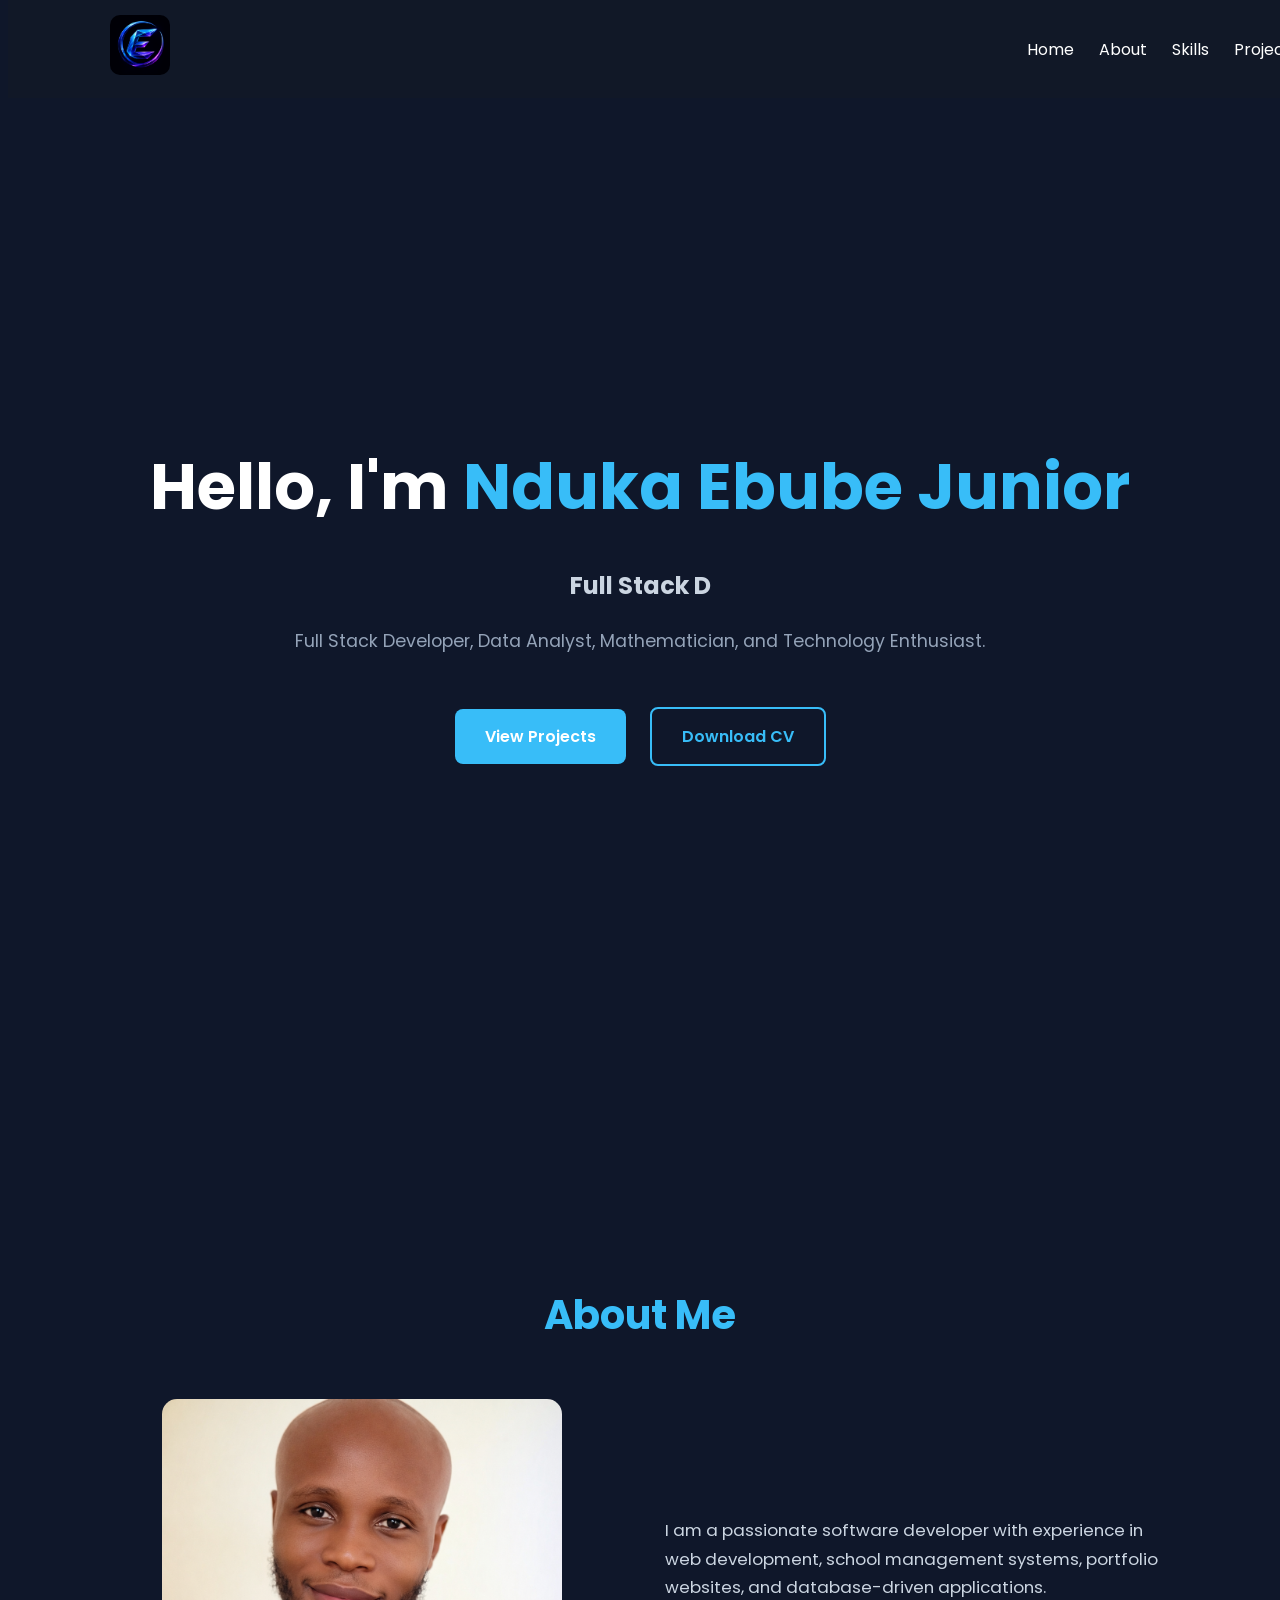
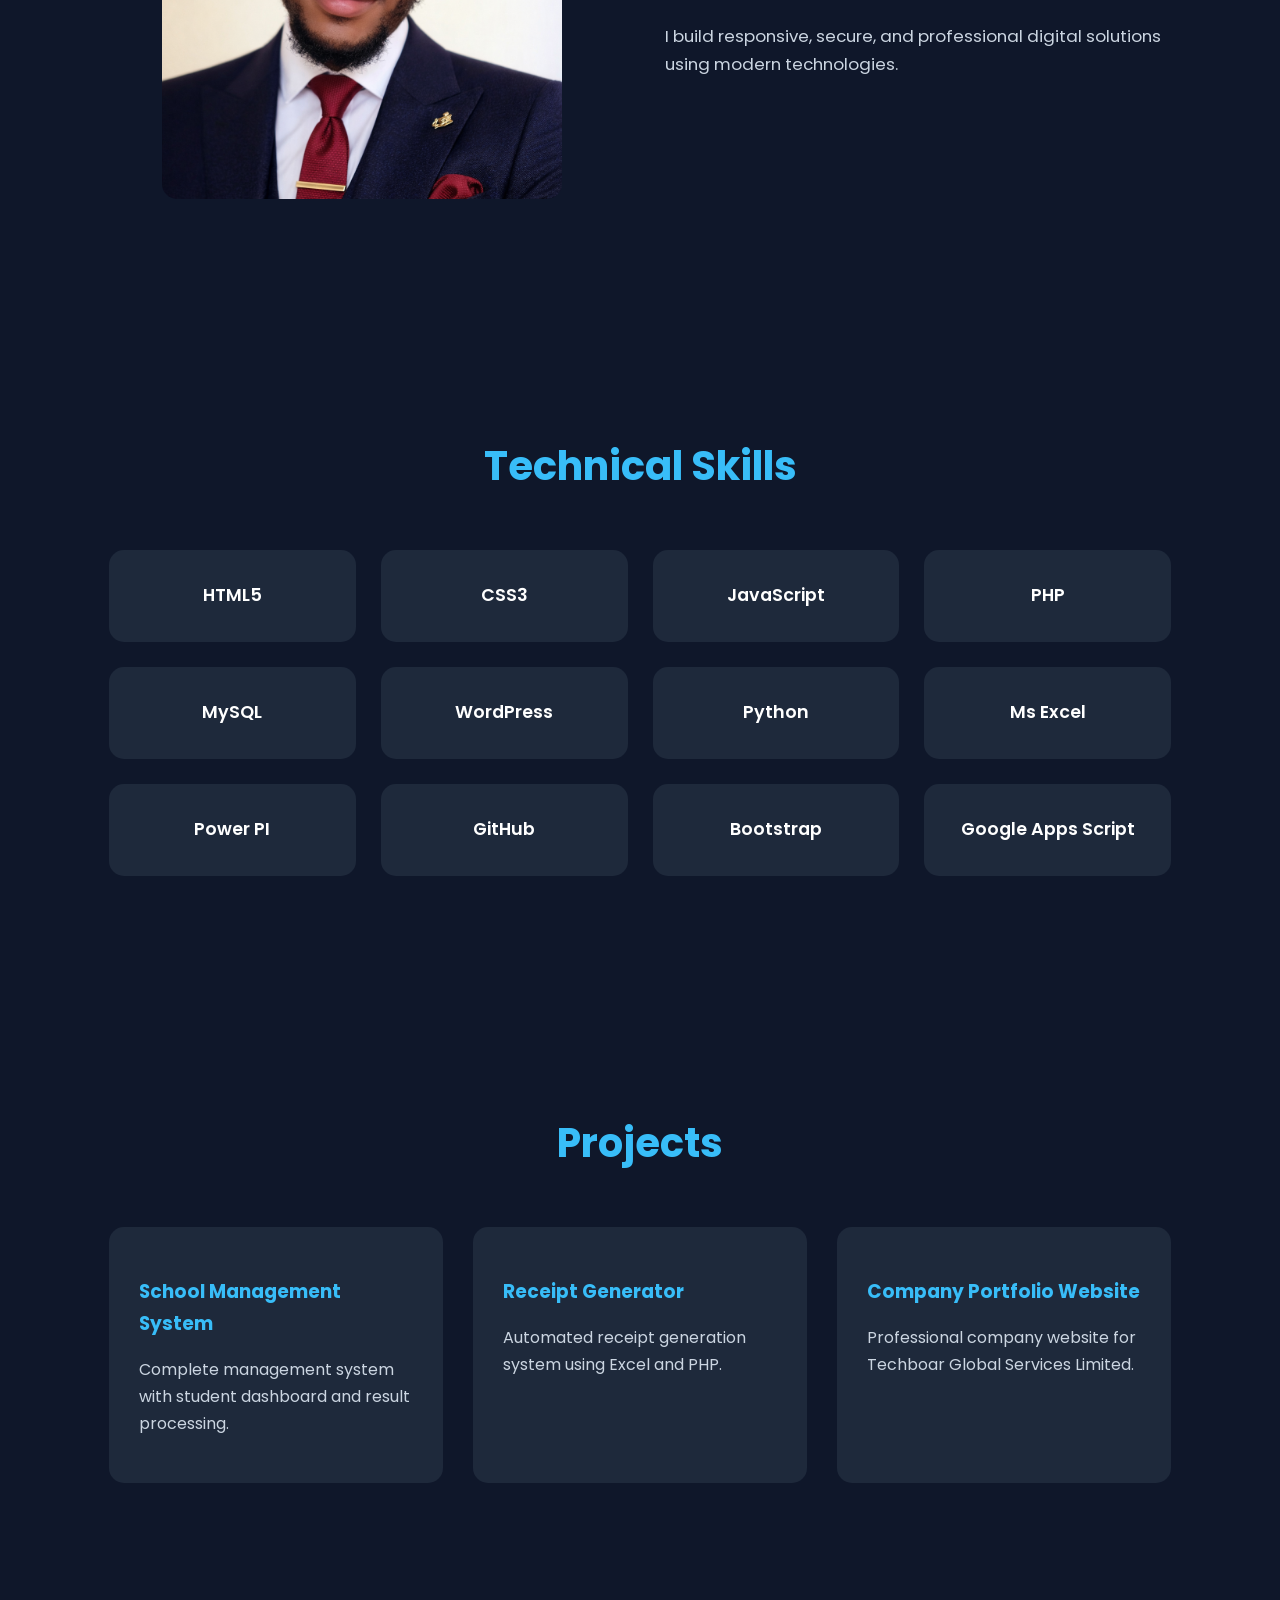
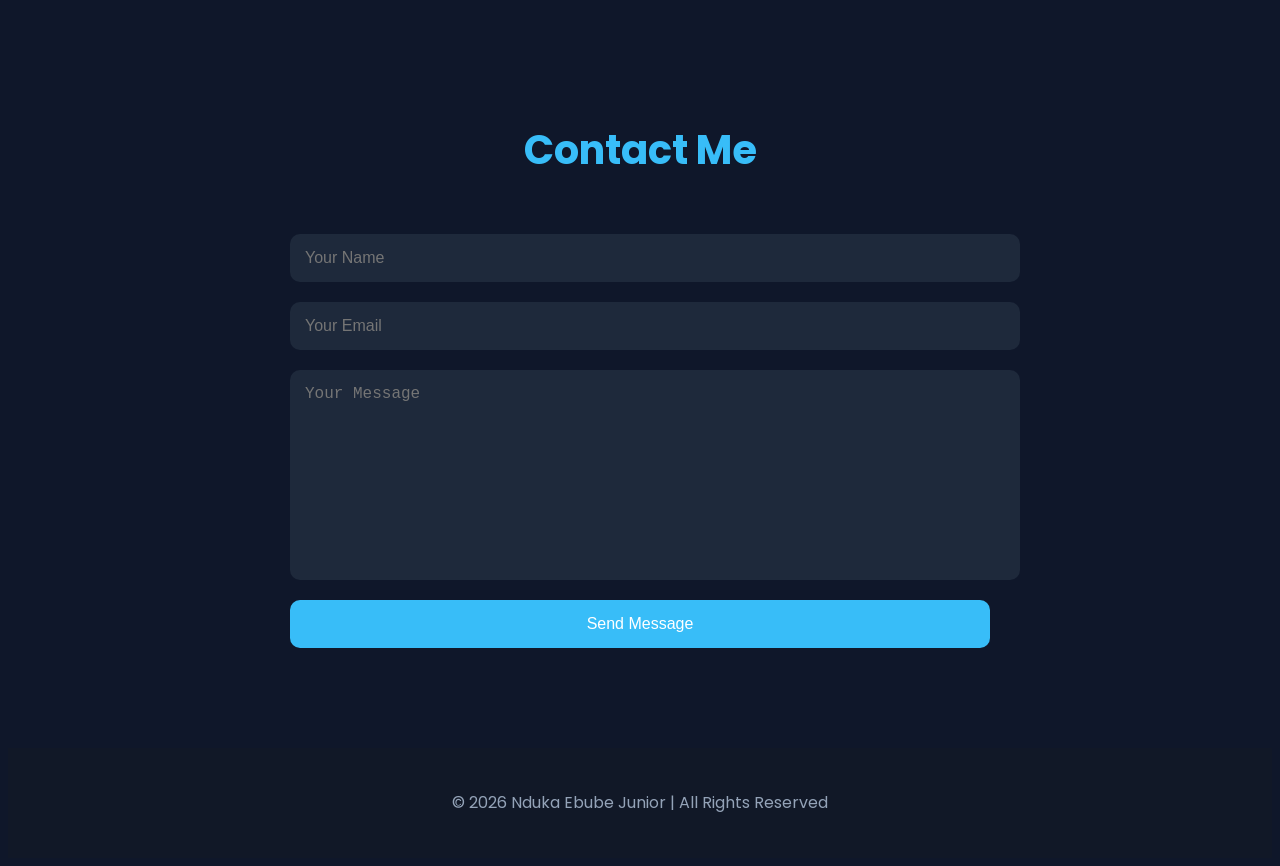
<file: index.html>
<!DOCTYPE html>
<html lang="en">
<head>
    <meta charset="UTF-8">
    <meta name="viewport" content="width=device-width, initial-scale=1.0">
    <title>Nduka Ebube Junior | Full Stack Developer | Data Analyst</title>

    <link rel="stylesheet" href="style.css">
    <script defer src="script.js"></script>

    <link rel="preconnect" href="https://fonts.googleapis.com">
    <link href="https://fonts.googleapis.com/css2?family=Poppins:wght@300;400;500;600;700&display=swap" rel="stylesheet">
</head>
<body>

<!-- HEADER -->
<header>

    <nav>

        <!-- LOGO IMAGE -->
        <div class="logo">
            <img src="assets/Ebullienttechnologies-logo.png" alt="Ebullient Technologies">
        </div>

        <ul class="nav-links">
            <li><a href="#home">Home</a></li>
            <li><a href="about.html">About</a></li>
            <li><a href="#skills">Skills</a></li>
            <li><a href="projects.html">Projects</a></li>
            <li><a href="contact.html">Contact</a></li>
        </ul>

    </nav>

</header>

<section class="hero" id="home">

    <div class="hero-text">
        <h1>Hello, I'm <span>Nduka Ebube Junior</span></h1>

        <h3 id="typing"></h3>

        <p>
            Full Stack Developer, Data Analyst, Mathematician, and Technology Enthusiast.
        </p>

        <div class="hero-buttons">
            <a href="#projects" class="btn">View Projects</a>
            <a href="assets/resume.pdf" class="btn-outline" download>Download CV</a>
        </div>
    </div>

</section>

<section class="about" id="about">

    <h2>About Me</h2>

    <div class="about-container">

        <img src="assets/Nduka-Ebube.jpg" alt="Profile Image">

        <div>
            <p>
                I am a passionate software developer with experience in web development,
                school management systems, portfolio websites, and database-driven applications.
            </p>

            <p>
                I build responsive, secure, and professional digital solutions using modern technologies.
            </p>
        </div>

    </div>

</section>

<section class="skills" id="skills">

    <h2>Technical Skills</h2>

    <div class="skills-grid">
        <div class="card">HTML5</div>
        <div class="card">CSS3</div>
        <div class="card">JavaScript</div>
        <div class="card">PHP</div>
        <div class="card">MySQL</div>
        <div class="card">WordPress</div>
        <div class="card">Python</div>
        <div class="card">Ms Excel</div>
        <div class="card">Power PI</div>
        <div class="card">GitHub</div>
        <div class="card">Bootstrap</div>
        <div class="card">Google Apps Script</div>
    </div>

</section>

<section class="projects" id="projects">

    <h2>Projects</h2>

    <div class="projects-grid">

        <div class="project-card">
            <h3>School Management System</h3>
            <p>Complete management system with student dashboard and result processing.</p>
        </div>

        <div class="project-card">
            <h3>Receipt Generator</h3>
            <p>Automated receipt generation system using Excel and PHP.</p>
        </div>

        <div class="project-card">
            <h3>Company Portfolio Website</h3>
            <p>Professional company website for Techboar Global Services Limited.</p>
        </div>

    </div>

</section>

<section class="contact" id="contact">

    <h2>Contact Me</h2>

    <form action="process-contact.php" method="POST">

        <input type="text" name="name" placeholder="Your Name" required>

        <input type="email" name="email" placeholder="Your Email" required>

        <textarea name="message" placeholder="Your Message"></textarea>

        <button type="submit">Send Message</button>

    </form>

</section>

<footer>
    <p>© 2026 Nduka Ebube Junior | All Rights Reserved</p>
</footer>

</body>
</html>
</file>
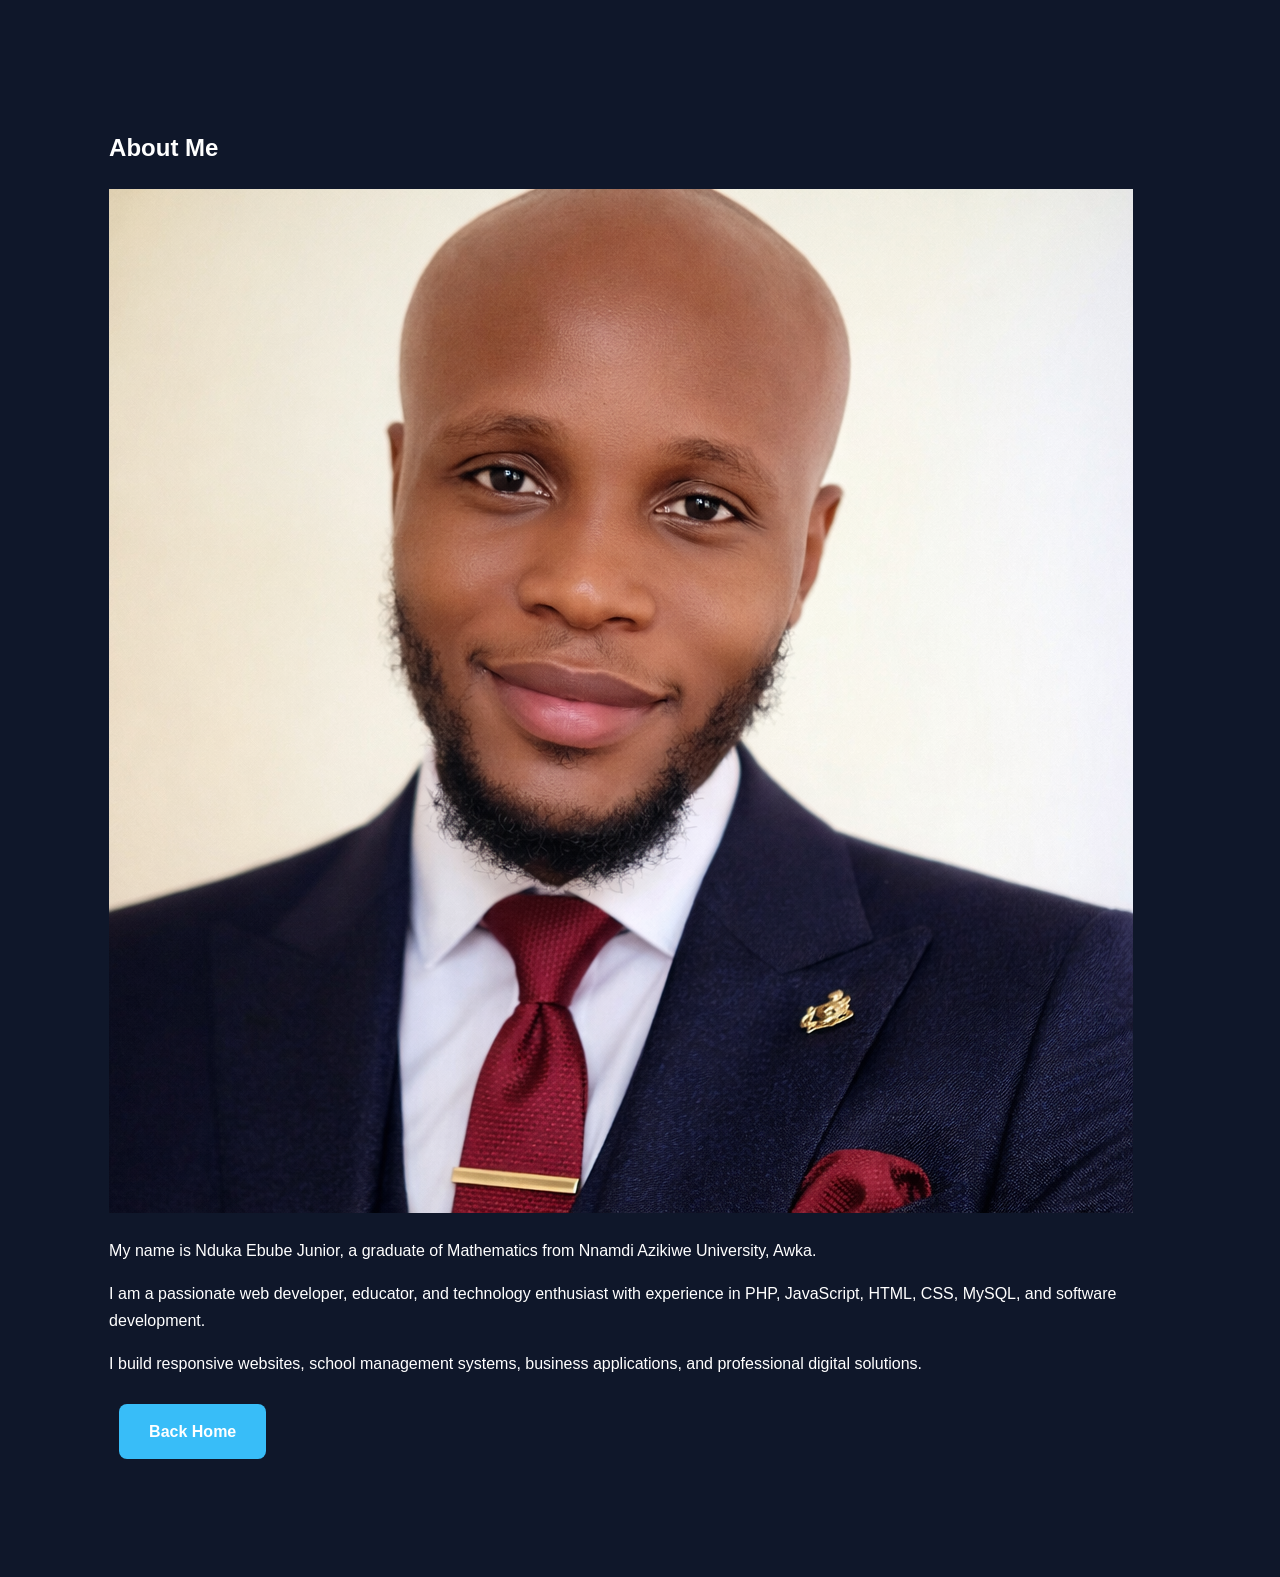
<file: about.html>
<!DOCTYPE html>
<html lang="en">
<head>
    <meta charset="UTF-8">
    <meta name="viewport" content="width=device-width, initial-scale=1.0">
    <title>About Me</title>

    <link rel="stylesheet" href="style.css">
</head>
<body>

<section class="about-page">

    <div class="container">

        <h1>About Me</h1>

        <img src="assets/Nduka-Ebube.jpg" alt="Profile Image" class="profile-image">

        <p>
            My name is Nduka Ebube Junior, a graduate of Mathematics from
            Nnamdi Azikiwe University, Awka.
        </p>

        <p>
            I am a passionate web developer, educator, and technology enthusiast
            with experience in PHP, JavaScript, HTML, CSS, MySQL, and software development.
        </p>

        <p>
            I build responsive websites, school management systems,
            business applications, and professional digital solutions.
        </p>

        <a href="index.html" class="btn">Back Home</a>

    </div>

</section>

</body>
</html>
</file>
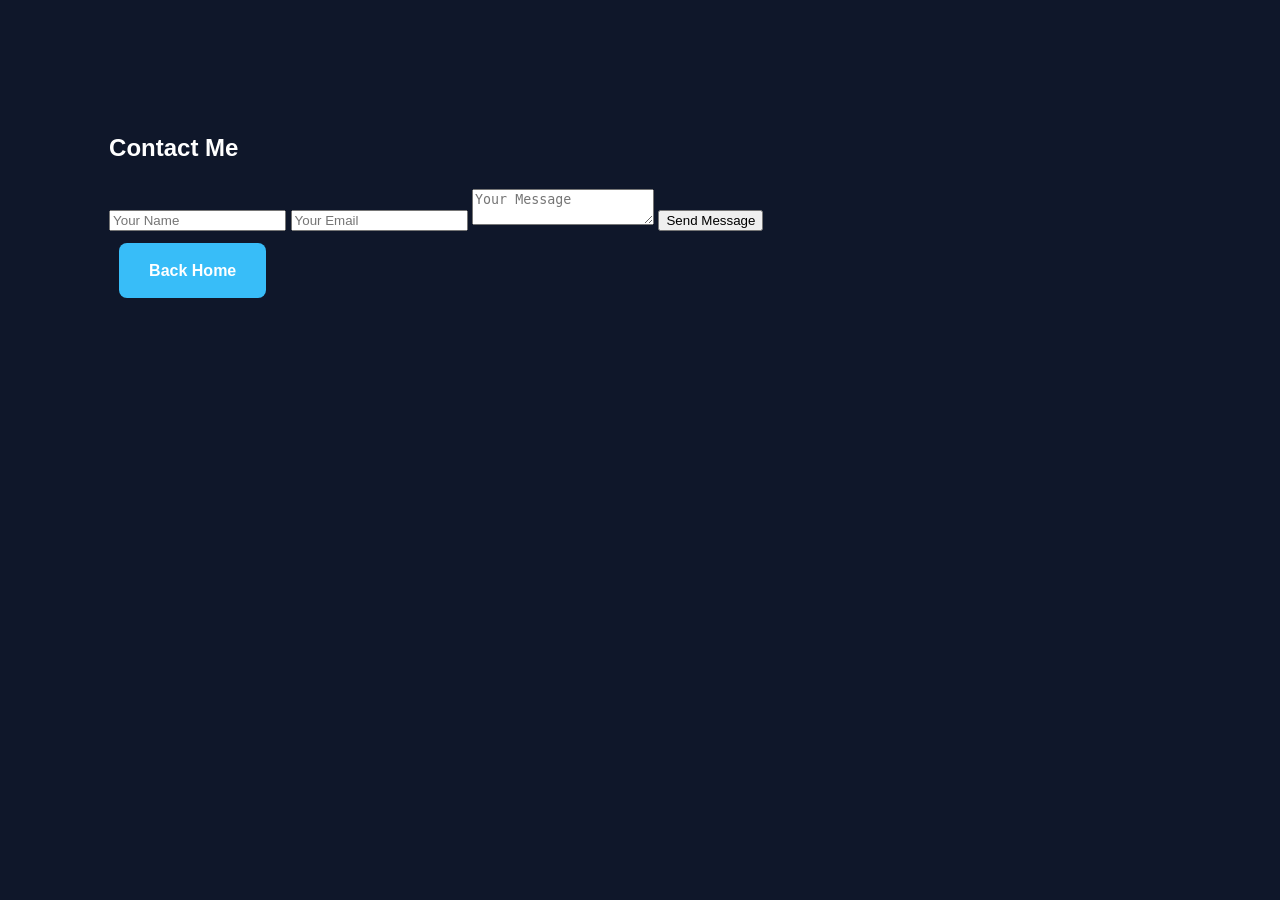
<file: contact.html>
<!DOCTYPE html>
<html lang="en">
<head>
    <meta charset="UTF-8">
    <meta name="viewport" content="width=device-width, initial-scale=1.0">
    <title>Contact Me</title>

    <link rel="stylesheet" href="style.css">
</head>
<body>

<section class="contact-page">

    <div class="container">

        <h1>Contact Me</h1>

        <form action="process-contact.php" method="POST">

            <input type="text" name="name" placeholder="Your Name" required>

            <input type="email" name="email" placeholder="Your Email" required>

            <textarea name="message" placeholder="Your Message"></textarea>

            <button type="submit">Send Message</button>

        </form>

        <a href="index.html" class="btn">Back Home</a>

    </div>

</section>

</body>
</html>
</file>
<file: style.css>
Here is a cleaner, more modern and professional version of your `style.css` file for your GitHub portfolio website.

```css
/* =========================
   GLOBAL STYLES
========================= */

*{
    margin:0;
    padding:0;
    box-sizing:border-box;
    scroll-behavior:smooth;
}

body{
    font-family:'Poppins', sans-serif;
    background:#0f172a;
    color:#ffffff;
    line-height:1.7;
}

/* HEADER */
/* HEADER */
header{
    position:fixed;
    top:0;
    width:100%;
    background:#111827;
    padding:15px 8%;
    z-index:1000;
}

nav{
    display:flex;
    justify-content:space-between;
    align-items:center;
}

/* LOGO IMAGE STYLE */
.logo img{
    width:60px;
    height:60px;
    object-fit:contain;
    border-radius:10px;
}

/* NAV LINKS */
.nav-links{
    display:flex;
    list-style:none;
}

.nav-links li{
    margin-left:25px;
}

.nav-links a{
    color:#fff;
    text-decoration:none;
    transition:0.3s;
}

.nav-links a:hover{
    color:#38bdf8;
}
/* =========================
   HERO SECTION
========================= */

.hero{
    min-height:100vh;
    display:flex;
    justify-content:center;
    align-items:center;
    text-align:center;
    padding:120px 8%;
}

.hero-text h1{
    font-size:4rem;
    margin-bottom:20px;
}

.hero-text span{
    color:#38bdf8;
}

.hero-text h3{
    font-size:1.5rem;
    margin-bottom:20px;
    color:#cbd5e1;
}

.hero-text p{
    max-width:700px;
    margin:auto;
    color:#94a3b8;
    font-size:1.1rem;
}

/* =========================
   BUTTONS
========================= */

.hero-buttons{
    margin-top:40px;
}

.btn,
.btn-outline{
    display:inline-block;
    padding:14px 30px;
    margin:10px;
    border-radius:8px;
    text-decoration:none;
    font-weight:600;
    transition:0.3s;
}

.btn{
    background:#38bdf8;
    color:#ffffff;
}

.btn:hover{
    background:#0ea5e9;
    transform:translateY(-3px);
}

.btn-outline{
    border:2px solid #38bdf8;
    color:#38bdf8;
}

.btn-outline:hover{
    background:#38bdf8;
    color:#ffffff;
}

/* =========================
   SECTION GENERAL
========================= */

section{
    padding:100px 8%;
}

section h2{
    text-align:center;
    font-size:2.5rem;
    margin-bottom:50px;
    color:#38bdf8;
}

/* =========================
   ABOUT SECTION
========================= */

.about-container{
    display:grid;
    grid-template-columns:1fr 1fr;
    gap:50px;
    align-items:center;
}

.about-container img{
    width:100%;
    max-width:400px;
    border-radius:15px;
    margin:auto;
    display:block;
}

.about-container p{
    margin-bottom:20px;
    color:#cbd5e1;
    font-size:1.05rem;
}

/* =========================
   SKILLS SECTION
========================= */

.skills-grid{
    display:grid;
    grid-template-columns:repeat(auto-fit,minmax(200px,1fr));
    gap:25px;
}

.card{
    background:#1e293b;
    padding:30px;
    border-radius:15px;
    text-align:center;
    font-size:1.1rem;
    font-weight:600;
    transition:0.3s;
    border:1px solid transparent;
}

.card:hover{
    transform:translateY(-10px);
    border-color:#38bdf8;
    box-shadow:0 10px 25px rgba(56,189,248,0.2);
}

/* =========================
   PROJECTS SECTION
========================= */

.projects-grid{
    display:grid;
    grid-template-columns:repeat(auto-fit,minmax(300px,1fr));
    gap:30px;
}

.project-card{
    background:#1e293b;
    padding:30px;
    border-radius:15px;
    transition:0.3s;
}

.project-card:hover{
    transform:translateY(-10px);
    box-shadow:0 10px 25px rgba(0,0,0,0.3);
}

.project-card h3{
    margin-bottom:15px;
    color:#38bdf8;
}

.project-card p{
    color:#cbd5e1;
}

/* =========================
   CONTACT SECTION
========================= */

.contact form{
    max-width:700px;
    margin:auto;
    display:flex;
    flex-direction:column;
    gap:20px;
}

.contact input,
.contact textarea{
    width:100%;
    padding:15px;
    border:none;
    border-radius:10px;
    background:#1e293b;
    color:#ffffff;
    font-size:1rem;
}

.contact textarea{
    resize:none;
    height:180px;
}

.contact button{
    padding:15px;
    border:none;
    border-radius:10px;
    background:#38bdf8;
    color:#ffffff;
    font-size:1rem;
    cursor:pointer;
    transition:0.3s;
}

.contact button:hover{
    background:#0ea5e9;
}

/* =========================
   FOOTER
========================= */

footer{
    background:#111827;
    text-align:center;
    padding:25px;
    color:#94a3b8;
}

/* =========================
   RESPONSIVE DESIGN
========================= */

@media(max-width:992px){

    .hero-text h1{
        font-size:3rem;
    }

    .about-container{
        grid-template-columns:1fr;
        text-align:center;
    }

}

@media(max-width:768px){

    header{
        padding:15px 5%;
    }

    nav{
        flex-direction:column;
    }

    nav ul{
        margin-top:15px;
        flex-wrap:wrap;
        justify-content:center;
    }

    nav ul li{
        margin:10px;
    }

    .hero{
        padding-top:150px;
    }

    .hero-text h1{
        font-size:2.3rem;
    }

    .hero-text h3{
        font-size:1.2rem;
    }

    section h2{
        font-size:2rem;
    }

}

@media(max-width:480px){

    .hero-text h1{
        font-size:2rem;
    }

    .btn,
    .btn-outline{
        width:100%;
    }

}
```
</file>
